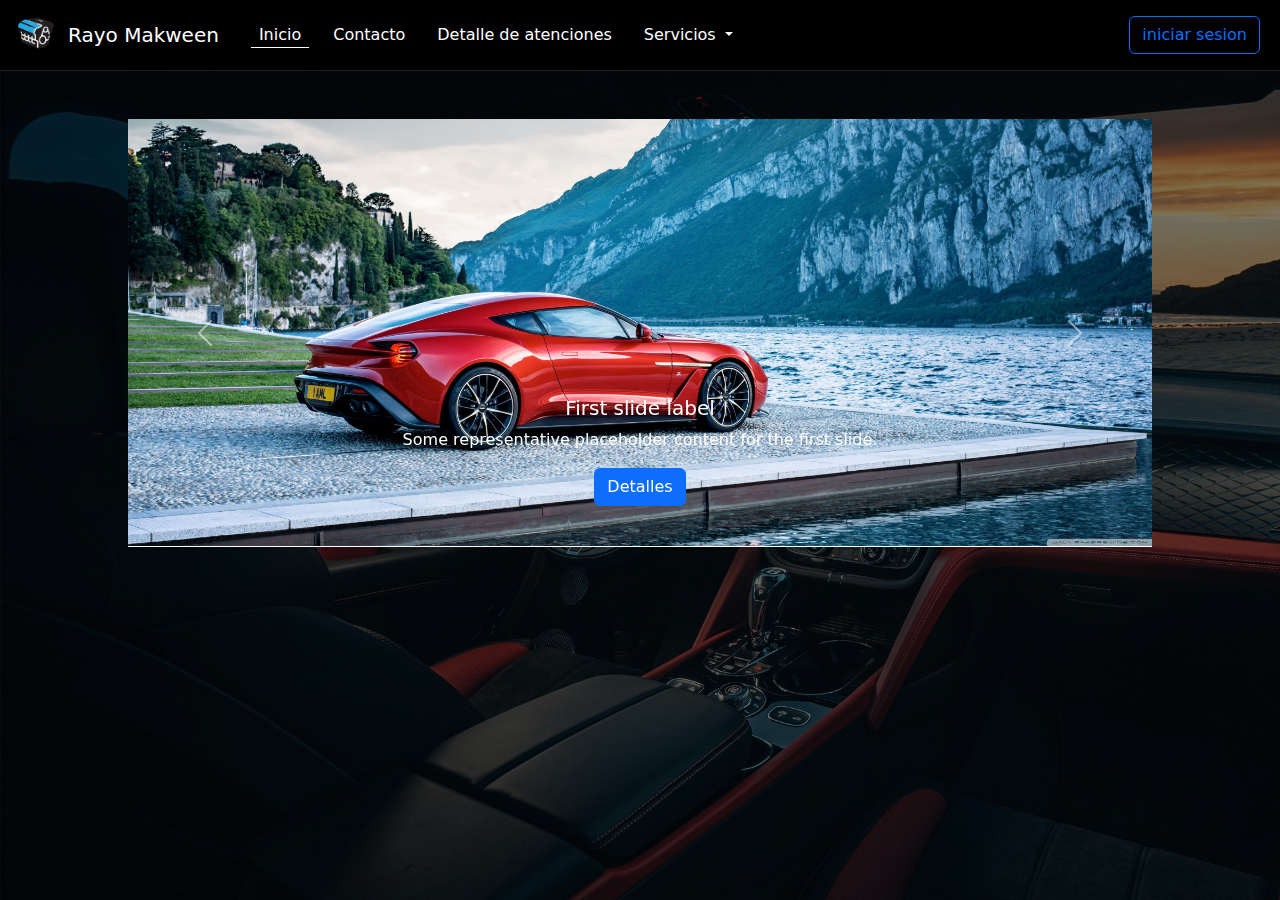
<file: index.html>
<!DOCTYPE html>
<html lang="en">

<head>
  <meta charset="UTF-8">
  <meta http-equiv="X-UA-Compatible" content="IE=edge">
  <meta name="viewport" content="width=device-width, initial-scale=1.0">
  <title>Document</title>
  <link rel="stylesheet" href="./css/index.css">
  <script src="./js/index.js"></script>
  <link href="https://cdn.jsdelivr.net/npm/bootstrap@5.3.0-alpha2/dist/css/bootstrap.min.css" rel="stylesheet"
    integrity="sha384-aFq/bzH65dt+w6FI2ooMVUpc+21e0SRygnTpmBvdBgSdnuTN7QbdgL+OapgHtvPp" crossorigin="anonymous">
  <link rel="stylesheet" href="https://cdn.jsdelivr.net/npm/bootstrap@5.2.3/dist/css/bootstrap.min.css">
  <script src="https://cdn.jsdelivr.net/npm/bootstrap@5.2.3/dist/js/bootstrap.bundle.min.js"></script>
</head>

<body>
  <main class="inicio">


    <!-- Barra de navegación  -->

    <nav class="navbar navbar-expand-lg" style="background-color: black;">
      <div class="container-fluid">

        <img class="icon" src="./img/icon.png" alt="">
        <a class="navbar-brand btn1 px-2" href="./index.html"> Rayo Makween </a>

        <button class="navbar-toggler" type="button" data-bs-toggle="collapse" data-bs-target="#navbarSupportedContent" style="background-color: grey;"
          aria-controls="navbarSupportedContent" aria-expanded="false" aria-label="Toggle navigation">
          <span class="navbar-toggler-icon"></span>
        </button>

        <div class="collapse navbar-collapse" id="navbarSupportedContent">
          <ul class="navbar-nav me-auto mb-2 mb-lg-0">
            <li class="nav-item px-2">
              <a class="nav-link item active" aria-current="page" style="padding-bottom:0" href="./index.html">Inicio</a>
            </li>
            <li class="nav-item px-2">
              <a class="nav-link item" aria-current="page" style="padding-bottom:0" href="./contact.html">Contacto</a>
            </li>
            <li class="nav-item px-2">
              <a class="nav-link item" aria-current="page" style="padding-bottom:0" href="./DetalleAtenciones.html">Detalle de atenciones</a>
            </li>

            <li class="nav-item dropdown px-2">
              <a class="nav-link dropdown-toggle" href="#" role="button" data-bs-toggle="dropdown"
                aria-expanded="false">
                Servicios
              </a>
              <ul class="dropdown-menu">
                <li><a class="dropdown-item" href="#">Mecánica General</a></li>
                <li><a class="dropdown-item" href="#">Mantención de Kilometraje </a></li>
                <li>
                  <hr class="dropdown-divider">
                </li>
                <li><a class="dropdown-item" href="#">Something else here</a></li>


              </ul>
            </li>

            <!-- 
            <form class="d-flex" role="search">
              <input class="form-control me-2" type="search" placeholder="Search" aria-label="Search">
              <button class="btn btn-outline-success" type="submit">Search</button>

            </form>
            -->

          </ul>
          <li class="nav-item p-2" style="list-style-type: none;">
            <a class="nav-link" aria-current="page" href="./login.html">
              <button class="btn btn-outline-primary" type="submit">iniciar sesion</button>

            </a>
          </li>
        </div>


      </div>
    </nav>

     <!-- Fin barra de navegación  -->


    <div class="carusel py-5">
      <div id="carouselExampleCaptions" class="carousel slide" data-bs-ride="carousel">
        <div class="carousel-inner">
          <div class="carousel-item active">
            <img src="./img/car4.jpg" class="d-block w-100" alt="...">
            <div class="carousel-caption d-none d-md-block">
              <h5>First slide label</h5>
              <p>Some representative placeholder content for the first slide.</p>
              <button type="button" class="btn btn-primary" data-bs-toggle="modal" data-bs-target="#exampleModal">
                Detalles
              </button>
            </div>
          </div>
          <div class="carousel-item">
            <img src="./img/car5.jpg" class="d-block w-100" alt="...">
            <div class="carousel-caption d-none d-md-block">
              <h5>Second slide label</h5>
              <p>Some representative placeholder content for the second slide.</p>
              <button type="button" class="btn btn-primary" data-bs-toggle="modal" data-bs-target="#exampleModal">
                Detalles
              </button>
            </div>
          </div>
          <div class="carousel-item">
            <img src="./img/car6.jpg" class="d-block w-100" alt="...">
            <div class="carousel-caption d-none d-md-block">
              <h5>Third slide label</h5>
              <p>Some representative placeholder content for the third slide.</p>
              <button type="button" class="btn btn-primary" data-bs-toggle="modal" data-bs-target="#exampleModal">
                Detalles
              </button>
            </div>
          </div>
        </div>
        <button class="carousel-control-prev" type="button" data-bs-target="#carouselExampleCaptions"
          data-bs-slide="prev">
          <span class="carousel-control-prev-icon" aria-hidden="true"></span>
          <span class="visually-hidden">Previous</span>
        </button>
        <button class="carousel-control-next" type="button" data-bs-target="#carouselExampleCaptions"
          data-bs-slide="next">
          <span class="carousel-control-next-icon" aria-hidden="true"></span>
          <span class="visually-hidden">Next</span>
        </button>
      </div>
    </div>

    <div class="modal fade" id="exampleModal" tabindex="-1" aria-labelledby="exampleModalLabel" aria-hidden="true">
      <div class="modal-dialog">
        <div class="modal-content">
          <div class="modal-header">
            <h1 class="modal-title fs-5" id="exampleModalLabel">Modal title</h1>
            <button type="button" class="btn-close" data-bs-dismiss="modal" aria-label="Close"></button>
          </div>
          <div class="modal-body">
            ...
          </div>
          <div class="modal-footer">
            <button type="button" class="btn btn-secondary" data-bs-dismiss="modal">Close</button>
            <button type="button" class="btn btn-primary">Save changes</button>
          </div>
        </div>
      </div>
    </div>

  </main>




</body>

</html>
</file>
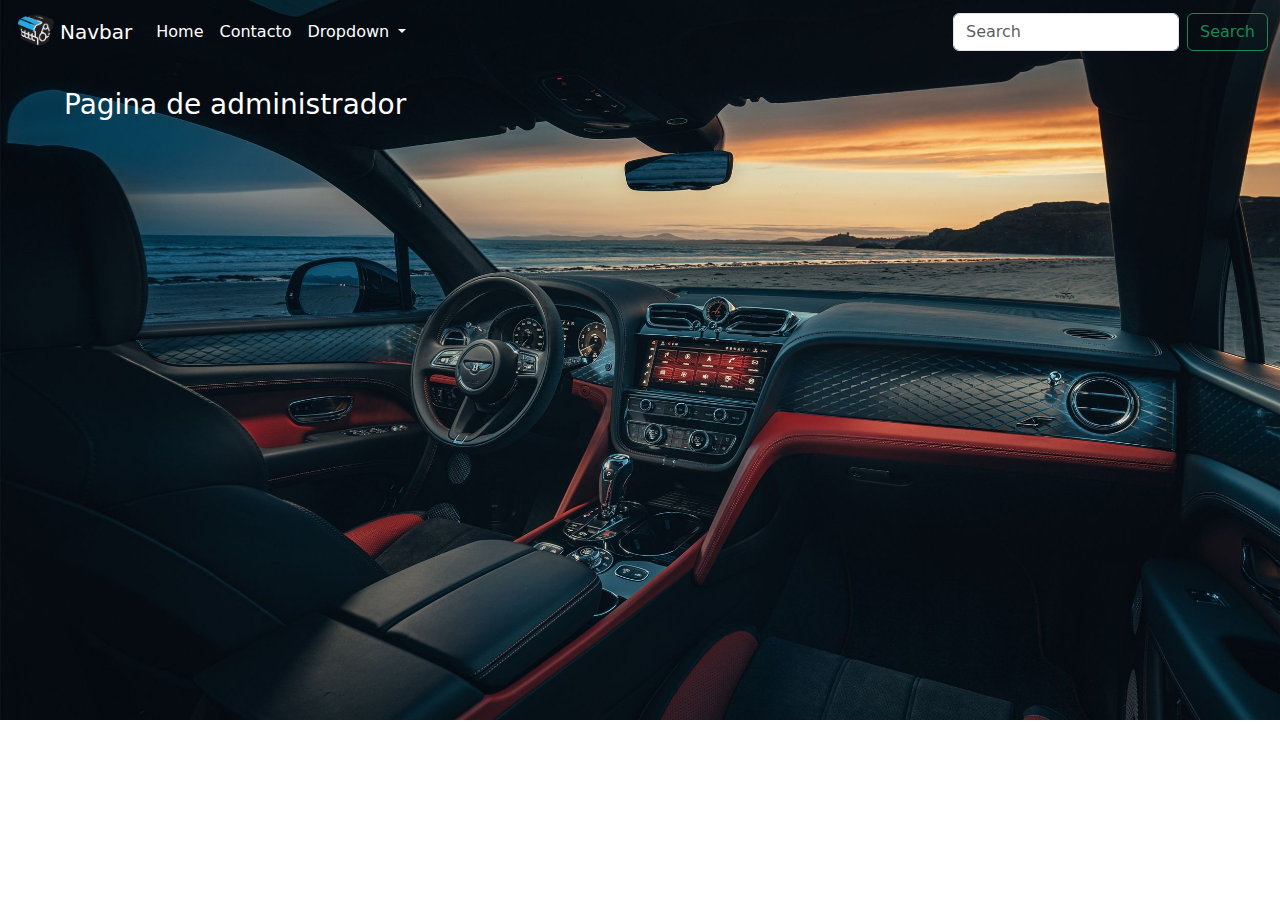
<file: administradorPage.html>
<!DOCTYPE html>
<html lang="en">
<head>
    <meta charset="UTF-8">
    <meta http-equiv="X-UA-Compatible" content="IE=edge">
    <meta name="viewport" content="width=device-width, initial-scale=1.0">
    <title>Document</title>
    <link rel="stylesheet" href="./css/administradorPage.css">
    <script src="./js/index.js"></script>
    <link href="https://cdn.jsdelivr.net/npm/bootstrap@5.3.0-alpha2/dist/css/bootstrap.min.css" rel="stylesheet" integrity="sha384-aFq/bzH65dt+w6FI2ooMVUpc+21e0SRygnTpmBvdBgSdnuTN7QbdgL+OapgHtvPp" crossorigin="anonymous">
    <link rel="stylesheet" href="https://cdn.jsdelivr.net/npm/bootstrap@5.2.3/dist/css/bootstrap.min.css">
    <script src="https://cdn.jsdelivr.net/npm/bootstrap@5.2.3/dist/js/bootstrap.bundle.min.js"></script>
  </head>
</head>
<body>
    <main class="administrador">
        <nav class="navbar navbar-expand-lg">
            <div class="container-fluid">
              <img class="icon" src="./img/icon.png" alt="">
              <a class="navbar-brand btn1" href="#">Navbar</a>
              <button class="navbar-toggler" type="button" data-bs-toggle="collapse" data-bs-target="#navbarSupportedContent" aria-controls="navbarSupportedContent" aria-expanded="false" aria-label="Toggle navigation">
                <span class="navbar-toggler-icon"></span>
              </button>
              <div class="collapse navbar-collapse" id="navbarSupportedContent">
                <ul class="navbar-nav me-auto mb-2 mb-lg-0">
                  <li class="nav-item">
                    <a class="nav-link active" aria-current="page" href="./index.html">Home</a>
                  </li>
                  <li class="nav-item">
                    <a class="nav-link active" aria-current="page" href="./contact.html">Contacto</a>
                  </li>

                  <li class="nav-item dropdown">
                    <a class="nav-link dropdown-toggle" href="#" role="button" data-bs-toggle="dropdown" aria-expanded="false">
                      Dropdown
                    </a>
                    <ul class="dropdown-menu">
                      <li><a class="dropdown-item" href="#">Action</a></li>
                      <li><a class="dropdown-item" href="#">Another action</a></li>
                      <li><hr class="dropdown-divider"></li>
                      <li><a class="dropdown-item" href="#">Something else here</a></li>
                    </ul>
                  </li>

                </ul>
                <form class="d-flex" role="search">
                  <input class="form-control me-2" type="search" placeholder="Search" aria-label="Search">
                  <button class="btn btn-outline-success" type="submit">Search</button>
                </form>
              </div>
            </div>
          </nav>  

          <div class="form-contact">
            <h3>Pagina de administrador</h3>
          </div>


    </main>
</body>
</html>
</file>
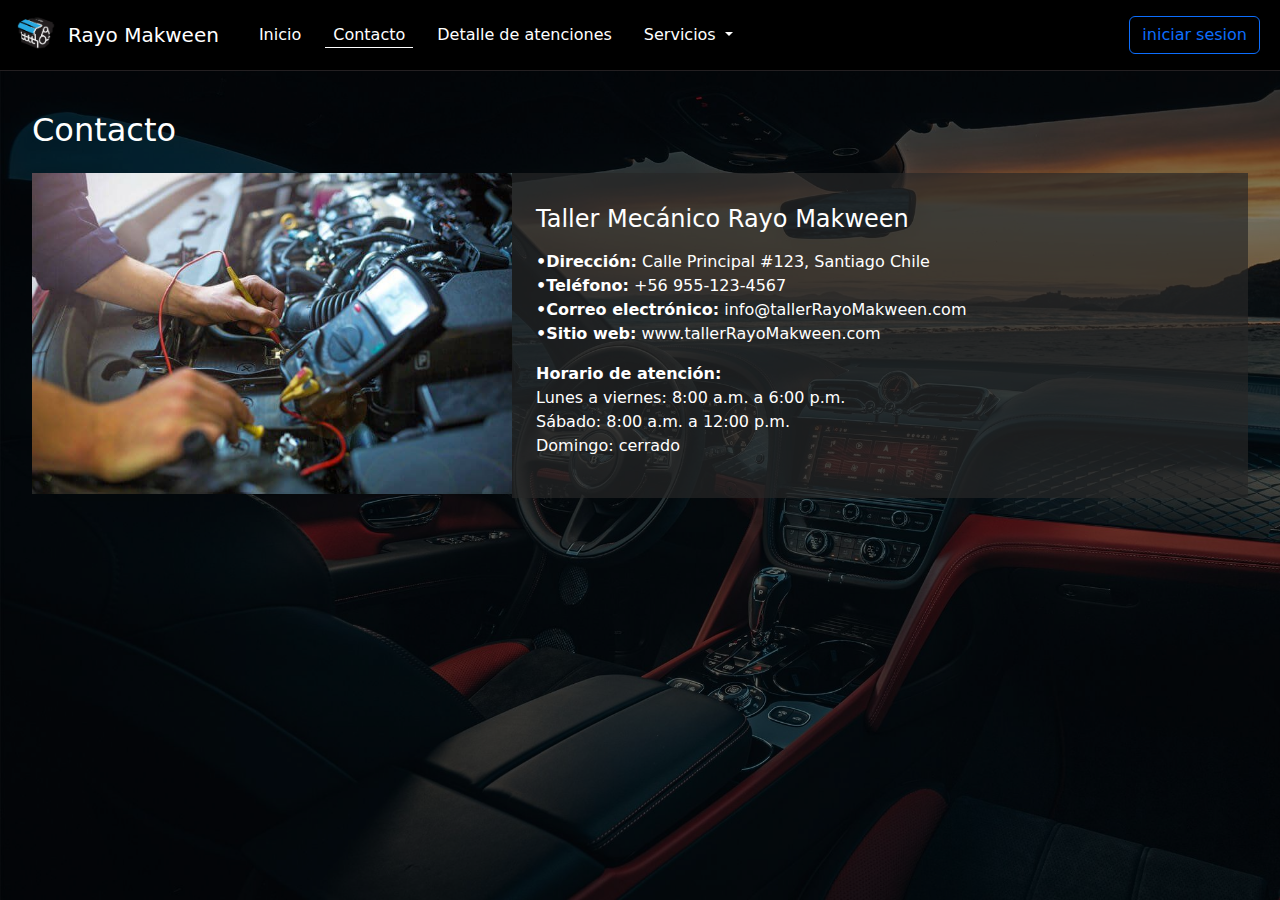
<file: contact.html>
<!DOCTYPE html>
<html lang="en">
<head>
    <meta charset="UTF-8">
    <meta http-equiv="X-UA-Compatible" content="IE=edge">
    <meta name="viewport" content="width=device-width, initial-scale=1.0">
    <title>Document</title>
    <link rel="stylesheet" href="./css/contacto.css">
    <script src="./js/index.js"></script>
    <link href="https://cdn.jsdelivr.net/npm/bootstrap@5.3.0-alpha2/dist/css/bootstrap.min.css" rel="stylesheet" integrity="sha384-aFq/bzH65dt+w6FI2ooMVUpc+21e0SRygnTpmBvdBgSdnuTN7QbdgL+OapgHtvPp" crossorigin="anonymous">
    <link rel="stylesheet" href="https://cdn.jsdelivr.net/npm/bootstrap@5.2.3/dist/css/bootstrap.min.css">
    <script src="https://cdn.jsdelivr.net/npm/bootstrap@5.2.3/dist/js/bootstrap.bundle.min.js"></script>
  </head>
</head>
<body>
    <main class="contacto">
        
    <nav class="navbar navbar-expand-lg" style="background-color: black;">
      <div class="container-fluid">

        <img class="icon" src="./img/icon.png" alt="">
        <a class="navbar-brand btn1 px-2" href="./index.html"> Rayo Makween </a>

        <button class="navbar-toggler" type="button" data-bs-toggle="collapse" data-bs-target="#navbarSupportedContent" style="background-color: grey;"
          aria-controls="navbarSupportedContent" aria-expanded="false" aria-label="Toggle navigation">
          <span class="navbar-toggler-icon"></span>
        </button>

        <div class="collapse navbar-collapse" id="navbarSupportedContent">
          <ul class="navbar-nav me-auto mb-2 mb-lg-0">
            <li class="nav-item px-2">
              <a class="nav-link item " aria-current="page" style="padding-bottom:0" href="./index.html">Inicio</a>
            </li>
            <li class="nav-item px-2">
              <a class="nav-link item active" aria-current="page" style="padding-bottom:0" href="./contact.html">Contacto</a>
            </li>
            <li class="nav-item px-2">
              <a class="nav-link item" aria-current="page" style="padding-bottom:0" href="./DetalleAtenciones.html">Detalle de atenciones</a>
            </li>

            <li class="nav-item dropdown px-2">
              <a class="nav-link dropdown-toggle" href="#" role="button" data-bs-toggle="dropdown"
                aria-expanded="false">
                Servicios
              </a>
              <ul class="dropdown-menu">
                <li><a class="dropdown-item" href="#">Mecánica General</a></li>
                <li><a class="dropdown-item" href="#">Mantención de Kilometraje </a></li>
                <li>
                  <hr class="dropdown-divider">
                </li>
                <li><a class="dropdown-item" href="#">Something else here</a></li>


              </ul>
            </li>

            <!-- 
            <form class="d-flex" role="search">
              <input class="form-control me-2" type="search" placeholder="Search" aria-label="Search">
              <button class="btn btn-outline-success" type="submit">Search</button>

            </form>
            -->

          </ul>
          <li class="nav-item p-2" style="list-style-type: none;">
            <a class="nav-link" aria-current="page" href="./login.html">
              <button class="btn btn-outline-primary" type="submit">iniciar sesion</button>

            </a>
          </li>
        </div>


      </div>
    </nav>

          <div class="form-contact" style="padding-left:2rem;padding-right:2rem;">
            <h2 class="py-3">Contacto</h2>
            <div style="display:flex;flex-direction:row">
              <div>
                <img src="./img/autoarreglo.jfif" alt="" style="width:30rem">
              </div>

              <div style="background-color:rgba(39, 39, 39, 0.685); width: 100%">      
                  <div class="p-4">
                    <H4 class="py-2">Taller Mecánico Rayo Makween</h4>
                    <div><b>•Dirección:</b> Calle Principal #123, Santiago Chile</div>
                    <div><b>•Teléfono:</b> +56 955-123-4567</div>
                    <div><b>•Correo electrónico:</b> info@tallerRayoMakween.com</div>
                    <div><b>•Sitio web:</b> www.tallerRayoMakween.com</div>

                    <div class="py-3"><b>Horario de atención:</b>
                      <div>Lunes a viernes: 8:00 a.m. a 6:00 p.m.</div>
                      <div>Sábado: 8:00 a.m. a 12:00 p.m.</div>
                      <div>Domingo: cerrado</div>
                    </div>
                  </div>
              </div>

            </div>

          </div>


    </main>
</body>
</html>
</file>
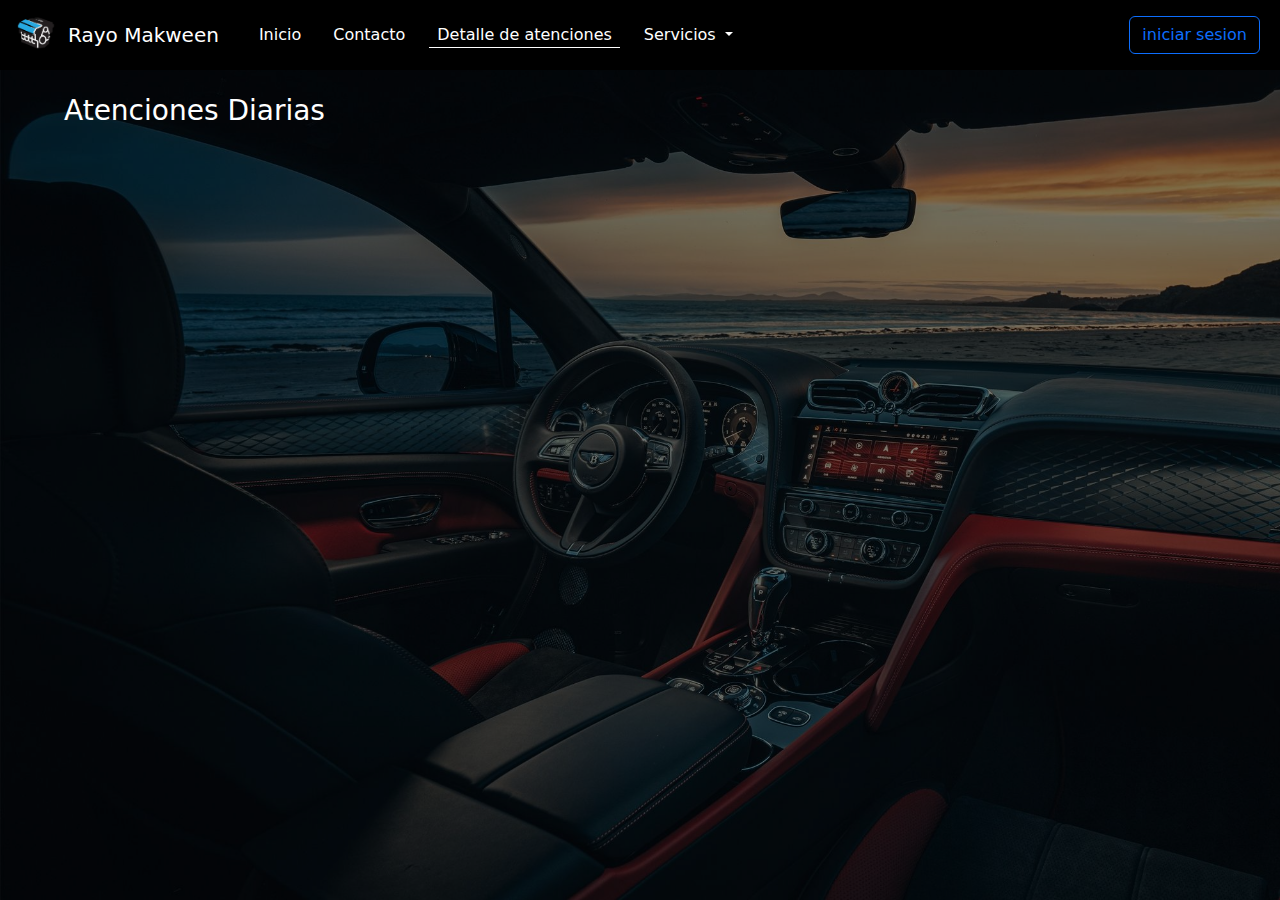
<file: DetalleAtenciones.html>
<!DOCTYPE html>
<html lang="en">

<head>
  <meta charset="UTF-8">
  <meta http-equiv="X-UA-Compatible" content="IE=edge">
  <meta name="viewport" content="width=device-width, initial-scale=1.0">
  <title>Document</title>
  <link rel="stylesheet" href="./css/DetalleAtenciones.css">
  <script src="./js/index.js"></script>
  <link href="https://cdn.jsdelivr.net/npm/bootstrap@5.3.0-alpha2/dist/css/bootstrap.min.css" rel="stylesheet"
    integrity="sha384-aFq/bzH65dt+w6FI2ooMVUpc+21e0SRygnTpmBvdBgSdnuTN7QbdgL+OapgHtvPp" crossorigin="anonymous">
  <link rel="stylesheet" href="https://cdn.jsdelivr.net/npm/bootstrap@5.2.3/dist/css/bootstrap.min.css">
  <script src="https://cdn.jsdelivr.net/npm/bootstrap@5.2.3/dist/js/bootstrap.bundle.min.js"></script>
</head>

<body>
  <main class="contacto">
    <!-- Barra de navegación  -->

    <nav class="navbar navbar-expand-lg" style="background-color: black;">
      <div class="container-fluid">

        <img class="icon" src="./img/icon.png" alt="">
        <a class="navbar-brand btn1 px-2" href="./index.html"> Rayo Makween </a>

        <button class="navbar-toggler" type="button" data-bs-toggle="collapse" data-bs-target="#navbarSupportedContent" style="background-color: grey;"
          aria-controls="navbarSupportedContent" aria-expanded="false" aria-label="Toggle navigation">
          <span class="navbar-toggler-icon"></span>
        </button>

        <div class="collapse navbar-collapse" id="navbarSupportedContent">
          <ul class="navbar-nav me-auto mb-2 mb-lg-0">
            <li class="nav-item px-2">
              <a class="nav-link item" aria-current="page" style="padding-bottom:0" href="./index.html">Inicio</a>
            </li>
            <li class="nav-item px-2">
              <a class="nav-link item" aria-current="page" style="padding-bottom:0" href="./contact.html">Contacto</a>
            </li>
            <li class="nav-item px-2">
              <a class="nav-link item  active" aria-current="page" style="padding-bottom:0" href="./DetalleAtenciones.html">Detalle de atenciones</a>
            </li>

            <li class="nav-item dropdown px-2">
              <a class="nav-link dropdown-toggle" href="#" role="button" data-bs-toggle="dropdown"
                aria-expanded="false">
                Servicios
              </a>
              <ul class="dropdown-menu">
                <li><a class="dropdown-item" href="#">Mecánica General</a></li>
                <li><a class="dropdown-item" href="#">Mantención de Kilometraje </a></li>
                <li>
                  <hr class="dropdown-divider">
                </li>
                <li><a class="dropdown-item" href="#">Something else here</a></li>


              </ul>
            </li>

            <!-- 
            <form class="d-flex" role="search">
              <input class="form-control me-2" type="search" placeholder="Search" aria-label="Search">
              <button class="btn btn-outline-success" type="submit">Search</button>

            </form>
            -->

          </ul>
          <li class="nav-item p-2" style="list-style-type: none;">
            <a class="nav-link" aria-current="page" href="./login.html">
              <button class="btn btn-outline-primary" type="submit">iniciar sesion</button>

            </a>
          </li>
        </div>


      </div>
    </nav>

     <!-- Fin barra de navegación  -->


    <div class="form-contact">
      <h3>Atenciones Diarias</h3>
    </div>


  </main>

</body>

</html>
</file>
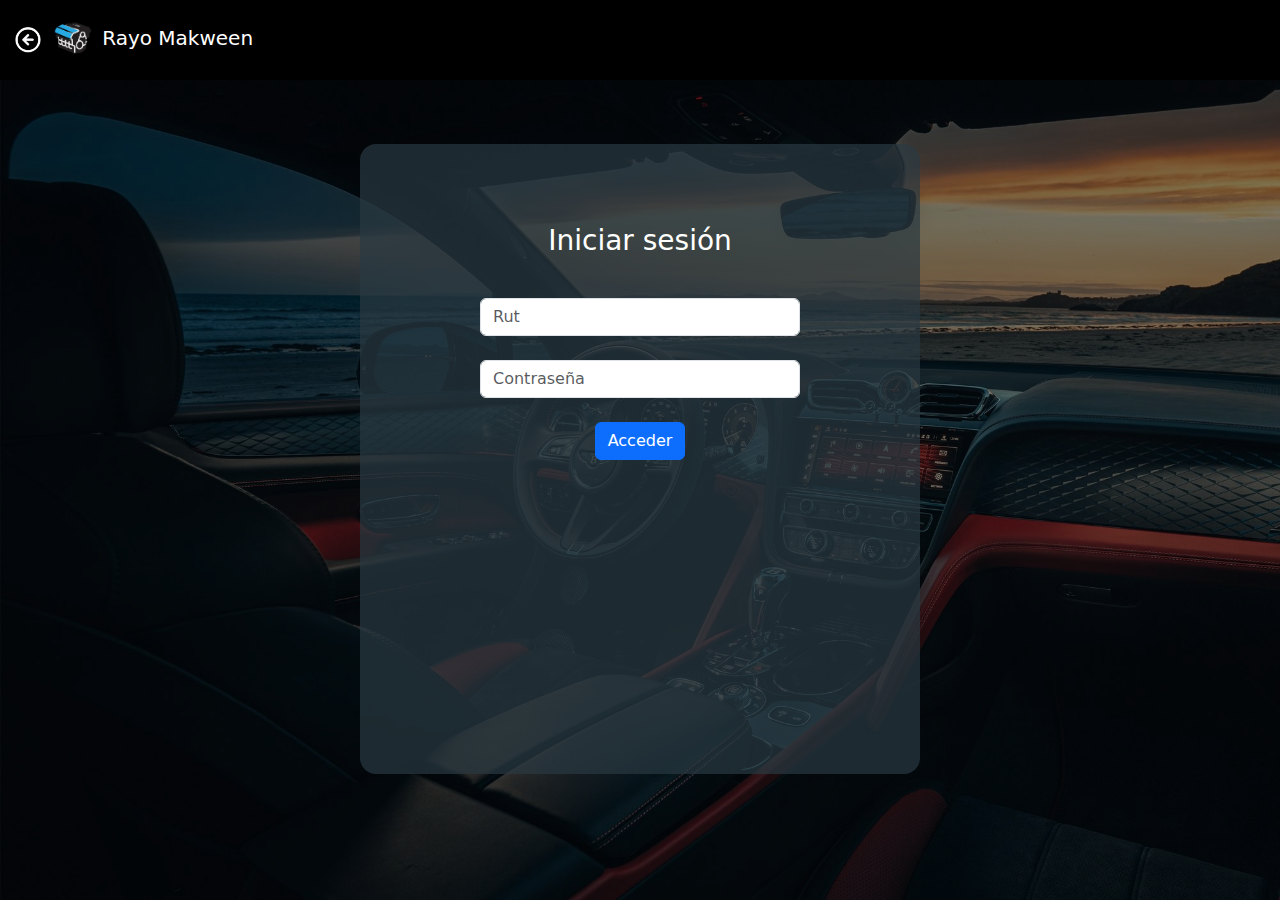
<file: login.html>
<!DOCTYPE html>
<html lang="en">

<head>
    <meta charset="UTF-8">
    <meta http-equiv="X-UA-Compatible" content="IE=edge">
    <meta name="viewport" content="width=device-width, initial-scale=1.0">
    <title> Document</title>
    <link rel="stylesheet" href="./css/register.css">
    <link rel="stylesheet" href="./css/login.css">
    <script src="./js/register.js"></script>
    <link href="https://cdn.jsdelivr.net/npm/bootstrap@5.3.0-alpha2/dist/css/bootstrap.min.css" rel="stylesheet"
        integrity="sha384-aFq/bzH65dt+w6FI2ooMVUpc+21e0SRygnTpmBvdBgSdnuTN7QbdgL+OapgHtvPp" crossorigin="anonymous">
    <link rel="stylesheet" href="https://cdn.jsdelivr.net/npm/bootstrap@5.2.3/dist/css/bootstrap.min.css">
    <script src="https://cdn.jsdelivr.net/npm/bootstrap@5.2.3/dist/js/bootstrap.bundle.min.js"></script>
</head>


<body>
    <main class="contacto">
        <nav class="navbar navbar-expand-lg" style="background-color: black;">
            <div class="container-fluid">
                <div class="py-2">
                    <a href="./index.html" style="text-decoration: none;">
                        <img src="./img/arrowleft.png" alt="" style="width:2rem" href="./index.html">
                    </a>
                    <img class="icon" src="./img/icon.png" alt="">
                    <a class="navbar-brand btn1" href="./index.html">Rayo Makween</a>
                </div>
                <button class="navbar-toggler" type="button" data-bs-toggle="collapse"
                    data-bs-target="#navbarSupportedContent" aria-controls="navbarSupportedContent"
                    aria-expanded="false" aria-label="Toggle navigation">
                    <span class="navbar-toggler-icon"></span>
                </button>
                
            </div>
        </nav>


        <script src="https://cdnjs.cloudflare.com/ajax/libs/jquery/1.12.4/jquery.min.js"></script>
        
        <div style="width:100vw; display:flex;justify-content:center;padding-top:4rem; ">
            <div style="background-color:rgba(41, 57, 66, 0.7) ;width:35rem;height: 70vh ;border-radius:1rem "> 
                <div class="titulo">
                    <h3>Iniciar sesión</h3>
                </div>

                <div class="mb-4 " style="justify-content:center;display:flex;width:100%">
                    <input type="text" class="form-control" id="rut" aria-describedby="emailHelp" placeholder="Rut" style="width:20rem" required>
                </div>

                <div class="mb-2" style="justify-content:center;display:flex;width:100%">
                    <input type="password" id="password" class="form-control" placeholder="Contraseña"  style="width:20rem" required>
                </div>

                <div class="mb-2 boton1" style="justify-content:center;display:flex">
                    <button type="submit"  onclick="verificar(document.getElementById('rut').value, document.getElementById('password').value)" class="btn btn-primary my-3">Acceder</button>
                </div>
   
            </div>
        </div>
</body>

</html>

</html>
</file>
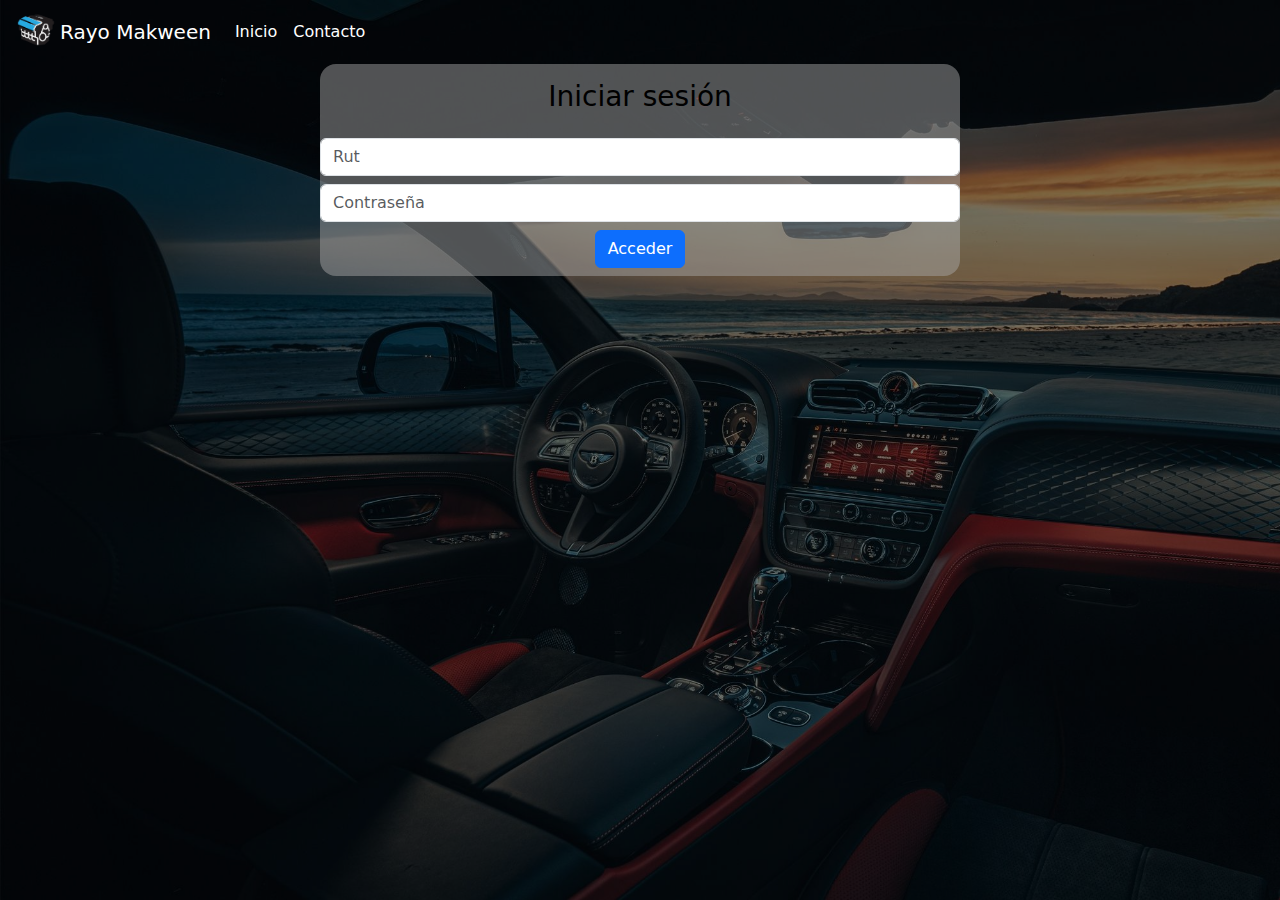
<file: register.html>
<!DOCTYPE html>
<html lang="en">

<head>
    <meta charset="UTF-8">
    <meta http-equiv="X-UA-Compatible" content="IE=edge">
    <meta name="viewport" content="width=device-width, initial-scale=1.0">
    <title> Document</title>
    <link rel="stylesheet" href="./css/register.css">
    <script src="./js/register.js"></script>
    <link href="https://cdn.jsdelivr.net/npm/bootstrap@5.3.0-alpha2/dist/css/bootstrap.min.css" rel="stylesheet"
        integrity="sha384-aFq/bzH65dt+w6FI2ooMVUpc+21e0SRygnTpmBvdBgSdnuTN7QbdgL+OapgHtvPp" crossorigin="anonymous">
    <link rel="stylesheet" href="https://cdn.jsdelivr.net/npm/bootstrap@5.2.3/dist/css/bootstrap.min.css">
    <script src="https://cdn.jsdelivr.net/npm/bootstrap@5.2.3/dist/js/bootstrap.bundle.min.js"></script>
</head>


<body>
    <main class="contacto">
        <nav class="navbar navbar-expand-lg">
            <div class="container-fluid">
                <img class="icon" src="./img/icon.png" alt="">
                <a class="navbar-brand btn1" href="#">Rayo Makween</a>
                <button class="navbar-toggler" type="button" data-bs-toggle="collapse"
                    data-bs-target="#navbarSupportedContent" aria-controls="navbarSupportedContent"
                    aria-expanded="false" aria-label="Toggle navigation">
                    <span class="navbar-toggler-icon"></span>
                </button>
                <div class="collapse navbar-collapse" id="navbarSupportedContent">
                    <ul class="navbar-nav me-auto mb-2 mb-lg-0">
                        <li class="nav-item">
                            <a class="nav-link active" aria-current="page" href="./index.html">Inicio</a>
                        </li>
                        <li class="nav-item">
                            <a class="nav-link active" aria-current="page" href="./contact.html">Contacto</a>
                        </li>


                    </ul>
                </div>
            </div>
        </nav>
        <script src="https://cdnjs.cloudflare.com/ajax/libs/jquery/1.12.4/jquery.min.js"></script>
        <div style="width:100vw; display:flex;justify-content:center">
            <div style="background-color:rgba(169, 169, 169, 0.473) ;width:50vw; border-radius:1rem "> 
                <div class="py-3">
                    <h3>Iniciar sesión</h3>
                </div>

                <div class="mb-2" style="justify-content:center;display:flex">
                    <input type="text" class="form-control" id="rut" aria-describedby="emailHelp" placeholder="Rut" required>
                </div>

                <div class="mb-2" style="justify-content:center;display:flex">
                    <input type="password" id="password" class="form-control" placeholder="Contraseña" required>
                </div>

                <div class="mb-2" style="justify-content:center;display:flex">
                    <button type="submit"  onclick="verificar(document.getElementById('rut').value, document.getElementById('password').value)" class="btn btn-primary">Acceder</button>
                </div>
   
            </div>
        </div>
</body>

</html>

</html>
</file>
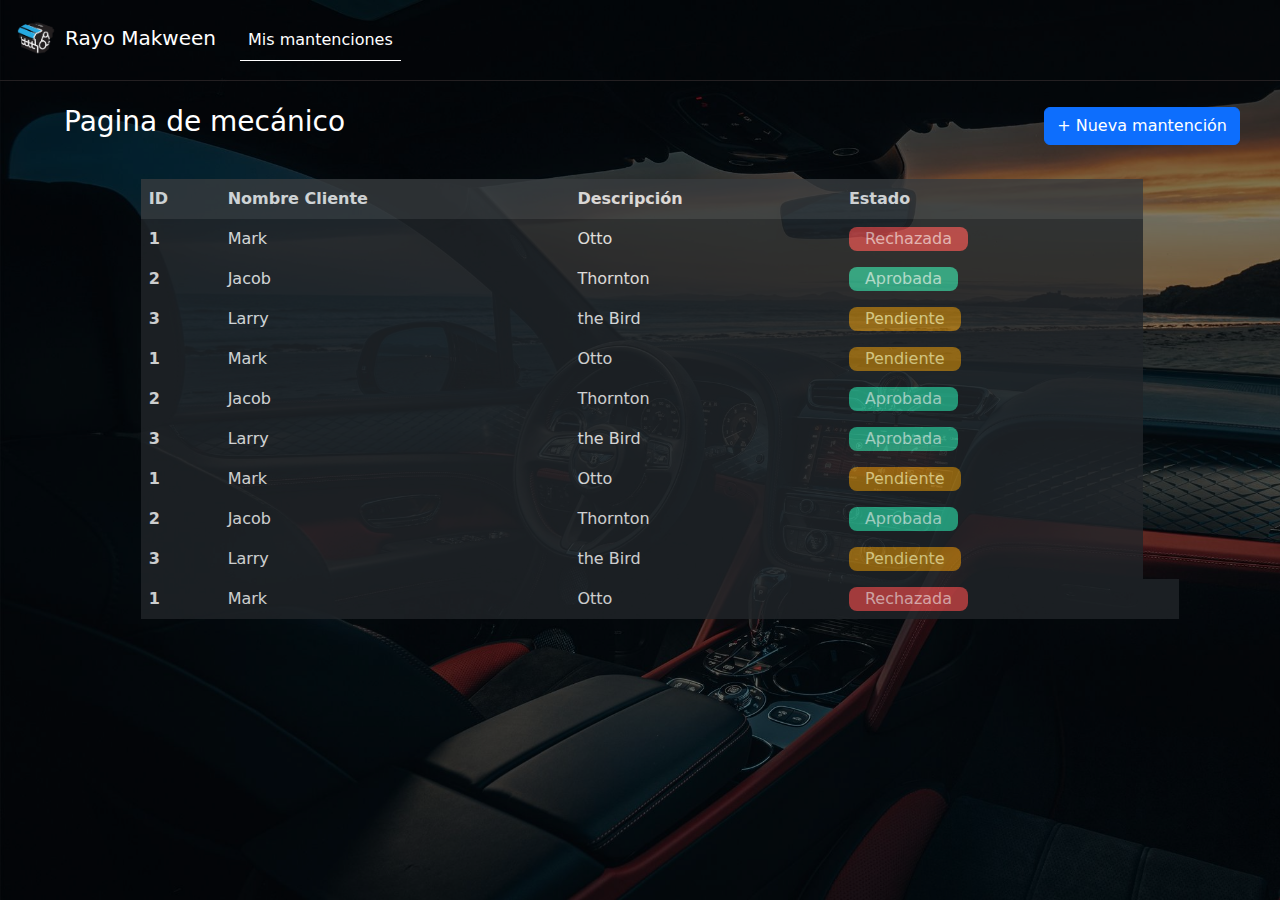
<file: mecanico/mecanicoPage.html>
<!DOCTYPE html>
<html lang="en">
<head>
    <meta charset="UTF-8">
    <meta http-equiv="X-UA-Compatible" content="IE=edge">
    <meta name="viewport" content="width=device-width, initial-scale=1.0">
    <title>Document</title>
    <link rel="stylesheet" href="../css/mecanicoPage.css">
    <script src="../js/index.js"></script>
    <link href="https://cdn.jsdelivr.net/npm/bootstrap@5.3.0-alpha2/dist/css/bootstrap.min.css" rel="stylesheet" integrity="sha384-aFq/bzH65dt+w6FI2ooMVUpc+21e0SRygnTpmBvdBgSdnuTN7QbdgL+OapgHtvPp" crossorigin="anonymous">
    <link rel="stylesheet" href="https://cdn.jsdelivr.net/npm/bootstrap@5.2.3/dist/css/bootstrap.min.css">
    <script src="https://cdn.jsdelivr.net/npm/bootstrap@5.2.3/dist/js/bootstrap.bundle.min.js"></script>
  </head>
</head>
<body>
    <main class="mecanico">
        <nav class="navbar navbar-expand-lg">
            <div class="container-fluid">
              <div class="py-2">
                <img class="icon" src="../img/icon.png" alt="">
                <a class="navbar-brand btn1" href="../index.html">Rayo Makween</a>
              </div>

              <button class="navbar-toggler" type="button" data-bs-toggle="collapse" data-bs-target="#navbarSupportedContent" aria-controls="navbarSupportedContent" aria-expanded="false" aria-label="Toggle navigation">
                <span class="navbar-toggler-icon"></span>
              </button>


              <div class="collapse navbar-collapse" id="navbarSupportedContent">

                <ul class="navbar-nav me-auto mb-2 mb-lg-0">
                  <li class="nav-item px-2">
                    <a class="nav-link active" aria-current="page" href="../mecanico/mecanicoPage.html">Mis mantenciones</a>
                  </li>
                </ul>

              </div>
              
            </div>
          </nav>  

          <div class="form-contact">

            <div style="display:flex; justify-content:space-between;width:100%">
              <h3 style="color:white">Pagina de mecánico</h3>
              <div style="display:flex;align-items: center;padding-right:1rem">
                <button type="button" class="btn btn-primary" data-bs-toggle="modal" data-bs-target="#exampleModal"> + Nueva mantención </button>
              </div>
            </div>
          

          <!-- Modal nueva mantención-->
            <div class="modal fade" id="exampleModal" tabindex="-1" aria-labelledby="exampleModalLabel" aria-hidden="true">
              <div class="modal-dialog">
                <div class="modal-content">
                  <div class="modal-header">
                    <h5 class="modal-title" id="exampleModalLabel">Modal title</h5>
                    <button type="button" class="btn-close" data-bs-dismiss="modal" aria-label="Close"></button>
                  </div>
                  <div class="modal-body">
                    <textarea class="form-control" rows="4" type="text"  placeholder="Descripción" ></textarea>
                    <input class="form-control my-2"  type="file"  placeholder="Buscar.." accept=
                    "application/msword, application/vnd.ms-excel, application/vnd.ms-powerpoint,
                    text/plain, application/pdf, image/*">
                  </div>
                  <div class="modal-footer">
                    <button type="button" class="btn btn-secondary" data-bs-dismiss="modal">Close</button>
                    <button type="button" class="btn btn-primary">Save changes</button>
                  </div>
                </div>
              </div>
            </div>
          <!-- fin Modal nueva mantención-->
          

          <!-- Tabla de mecanicos creados-->
          <div class="tabla">
            <table id="myTable" class="table table-borderless table-dark table-hover">
                <thead>
                  <tr class="table-active">
                    <th scope="col">ID</th>
                    <th scope="col">Nombre Cliente</th>
                    <th colspan="2" scope="col">Descripción</th>
                    <th scope="col">Estado</th>
                  </tr>
                </thead>
                <tbody>
                  <tr>
                    <th scope="row">1</th>
                    <td>Mark</td>
                    <td colspan="2">Otto</td>
                    <td>
                      <div class="label d-flex px-3" style="background-color:#fa5252c7;color:#FFC9C9;border-radius:0.5rem;width:fit-content;height:fit-content;">Rechazada</div>
                    </td>
                  </tr>
                  <tr>
                    <th scope="row">2</th>
                    <td>Jacob</td>
                    <td colspan="2">Thornton</td>
                    <td>
                      <div class="label px-3 d-flex align-items-center" style="background-color:#2dc598ec;color:#C3FAE8;border-radius:0.5rem;width:fit-content">Aprobada</div>
                    </td>
                  </tr>
                  <tr>
                    <th scope="row">3</th>
                    <td>Larry</td>
                    <td colspan="2">the Bird</td>
                    <td>
                      <div class="label px-3 d-flex align-items-center" style="background-color:#e0960bb9;color:#FFEC99;border-radius:0.5rem;width:fit-content">Pendiente</div>
                    </td>
                  </tr>
                  <tr>
                    <th scope="row">1</th>
                    <td>Mark</td>
                    <td colspan="2">Otto</td>
                    <td>
                      <div class="label px-3 d-flex align-items-center" style="background-color:#e0960bb9;color:#FFEC99;border-radius:0.5rem;width:fit-content">Pendiente</div>
                    </td>
                  </tr>
                  <tr>
                    <th scope="row">2</th>
                    <td>Jacob</td>
                    <td colspan="2">Thornton</td>
                    <td>
                      <div class="label px-3 d-flex align-items-center" style="background-color:#2dc598ec;color:#C3FAE8;border-radius:0.5rem;width:fit-content">Aprobada</div>
                    </td>
                  </tr>
                  <tr>
                    <th scope="row">3</th>
                    <td>Larry</td>
                    <td colspan="2">the Bird</td>
                    <td>
                      <div class="label px-3 d-flex align-items-center" style="background-color:#2dc598ec;color:#C3FAE8;border-radius:0.5rem;width:fit-content">Aprobada</div>
                    </td>
                  </tr>
                  <tr>
                    <th scope="row">1</th>
                    <td>Mark</td>
                    <td colspan="2">Otto</td>
                    <td>
                      <div class="label px-3 d-flex align-items-center" style="background-color:#e0960bb9;color:#FFEC99;border-radius:0.5rem;width:fit-content">Pendiente</div>
                    </td>
                  </tr>
                  <tr>
                    <th scope="row">2</th>
                    <td>Jacob</td>
                    <td colspan="2">Thornton</td>
                    <td>
                      <div class="label px-3 d-flex align-items-center" style="background-color:#2dc598ec;color:#C3FAE8;border-radius:0.5rem;width:fit-content">Aprobada</div>
                    </td>
                  </tr>
                  <tr>
                    <th scope="row">3</th>
                    <td>Larry</td>
                    <td colspan="2">the Bird</td>
                    <td>
                      <div class="label px-3 d-flex align-items-center" style="background-color:#e0960bb9;color:#FFEC99;border-radius:0.5rem;width:fit-content">Pendiente</div>
                    </td>
                  </tr>
                  <tr>
                    <th scope="row">1</th>
                    <td>Mark</td>
                    <td colspan="2">Otto</td>
                    <td>
                      <div class="label d-flex px-3" style="background-color:#fa5252c7;color:#FFC9C9;border-radius:0.5rem;width:fit-content;height:fit-content;">Rechazada</div>
                    <td>
                  </tr>

                </tbody>
              </table>
        </div>

        <!-- fin de tabla de mecanicos creados-->
        </div>


    </main>
</body>
</html>
</file>
<file: css/index.css>
body {
  background-image: url("../img/fondohomesi");
  background-color: black;
  background-repeat: no-repeat;
  background-size: cover;
}


.inicio {
  height: 100vh;
  width: 100wh;
  background-color: rgba(0, 0, 0, 0.5);
}

.barra {
  background-color: transparent !important;

}

a {
  color: white !important;
  padding-bottom:0;
}


.dropdown-item {

  color: black !important;
}


.carousel {
  width: 80vw;

}

.carusel {
  width: 100%;
  display: flex;
  justify-content: center;
}

.icon {
  width: 3rem;
}

.active{
  border-bottom: 1px solid white !important;
}

nav{
  border-bottom: 1px solid #242022 !important;
}

.item{
  padding-bottom: 0;
}
</file>
<file: css/administradorPage.css>
.contacto{
    height: 100vh;
    width: 100wh;
    background-color: rgba(0, 0, 0, 0.5);   
}

body  {
    background-image: url("../img/fondohomesi");
    background-color: black ;
    background-repeat: no-repeat;
    background-size: cover;
}

.barra{
    background-color: transparent !important;
    
  }
a{
    color: white !important;
 }
.form-contact{
    color: white;
    padding: 24px;
    padding-left:4rem; 
}

.icon{
    width:3rem;
}
</file>
<file: css/contacto.css>
.contacto{
    height: 100vh;
    width: 100wh;
    background-color: rgba(0, 0, 0, 0.5);   
}

body  {
    background-image: url("../img/fondohomesi");
    background-color: black ;
    background-repeat: no-repeat;
    background-size: cover;
}

.barra{
    background-color: transparent !important;
    
  }
a{
    color: white !important;
 }
.form-contact{
    color: white;
    padding: 24px;
    padding-left:4rem; 
}

.icon{
    width:3rem;
}

.active{
    border-bottom: 1px solid white !important;
}

.dropdown-item {

    color: black !important;
  }

nav{
    border-bottom: 1px solid #242022 !important;
}
</file>
<file: css/DetalleAtenciones.css>
.contacto{
    height: 100vh;
    width: 100wh;
    background-color: rgba(0, 0, 0, 0.5);   
}

body  {
    background-image: url("../img/fondohomesi");
    background-color: black ;
    background-repeat: no-repeat;
    background-size: cover;
}

.barra{
    background-color: transparent !important;
    
  }
a{
    color: white !important;
 }
.form-contact{
    color: white;
    padding: 24px;
    padding-left:4rem; 
}

.icon{
    width:3rem;
}
.active{
    border-bottom: 1px solid white !important;
}
</file>
<file: css/register.css>
.contacto{
    height: 100vh;
    width: 100wh;
    background-color: rgba(0, 0, 0, 0.5);   
}

body  {
    background-image: url("../img/fondohomesi");
    background-color: black ;
    background-repeat: no-repeat;
    background-size: cover;
}

.barra{
    background-color: transparent !important;
    
  }
a{
    color: white !important;
 }
.form-contact{
    color: white;
    padding: 24px;
    padding-left:4rem; 
}
/*Logo del formulario*/
.icon{
    width:3rem;
}
.w-100{
    max-width: 80%;
}


form {
    width: 100% !important;
    max-width: 600px!important ;
    margin: 0 auto !important;
    display: flex !important;
    flex-direction: column !important;
    justify-content: center !important;
    align-items: center !important;
  }



.boton {
    border: none;
    background-color: rgb(100, 200, 255);
    cursor: pointer;
    display:flex;
    justify-content:center;
    width: 16rem;
    padding: 0;
  }
  .form-label{

    color: white !important;

 }

 h3{
    
    color: black !important;
    text-align: center;
 }
</file>
<file: css/login.css>
h3{
    color:white !important;
}

.titulo{
    padding-top:5rem;
    padding-bottom:2rem;
}

.boton1{
    width: 100%;
}
</file>
<file: css/mecanicoPage.css>
.mecanico{
    height: 100vh;
    width: 100vw;
    background-color: rgba(0, 0, 0, 0.5);   
}

body  {
    background-image: url("../img/fondohomesi");
    background-color: black ;
    background-repeat: no-repeat;
    background-size: cover;
}

.barra{
    background-color: transparent !important;
    
  }
a{
    color: white !important;
 }
.form-contact{
    padding: 24px;
    padding-left:4rem; 
}

.icon{
    width:3rem;
}

.dropdown-item {

    color: black !important;
  }
  
nav{
    border-bottom: 1px solid #242022 !important;
}

.item{
    padding-bottom: 0;
  }

  .active{
    border-bottom: 1px solid white !important;
}

.tabla{
    margin-left:6vw;
    margin-right: 6vw;
    overflow-y: auto ;
    max-height: 70vh;
    margin-top:2rem;
    opacity: 0.8;
}

main ::-webkit-scrollbar
    {
      width: 8px;  /* for vertical scrollbars */
      height: 8px; /* for horizontal scrollbars */
    }
    
main ::-webkit-scrollbar-track
    {
      background:rgba(0, 0, 0, 0.1);
    }
    
main ::-webkit-scrollbar-thumb
    {
      background:  #f0f2f58c;
      border-radius: 10px;
    }

#myInput{
    border-radius:0.5rem;
    padding:0.3rem;
    margin-right:1rem;
}
</file>
